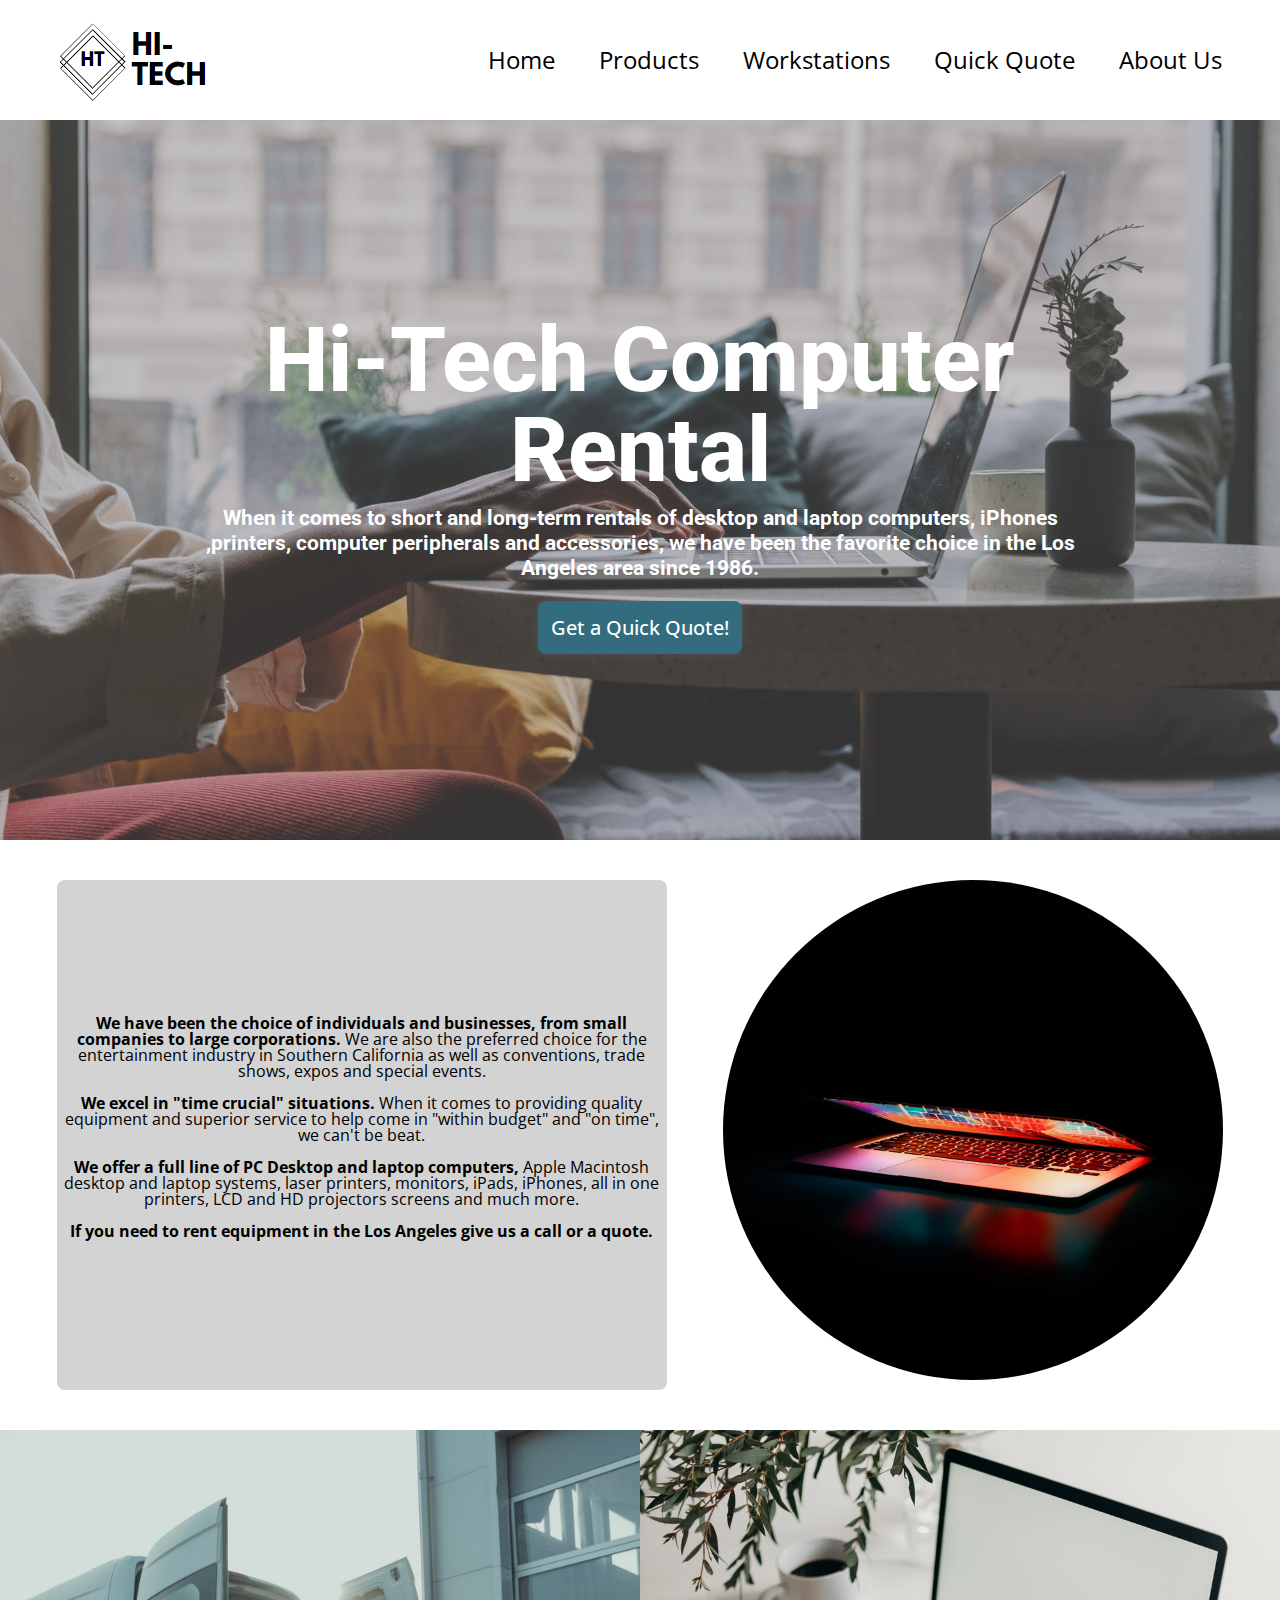
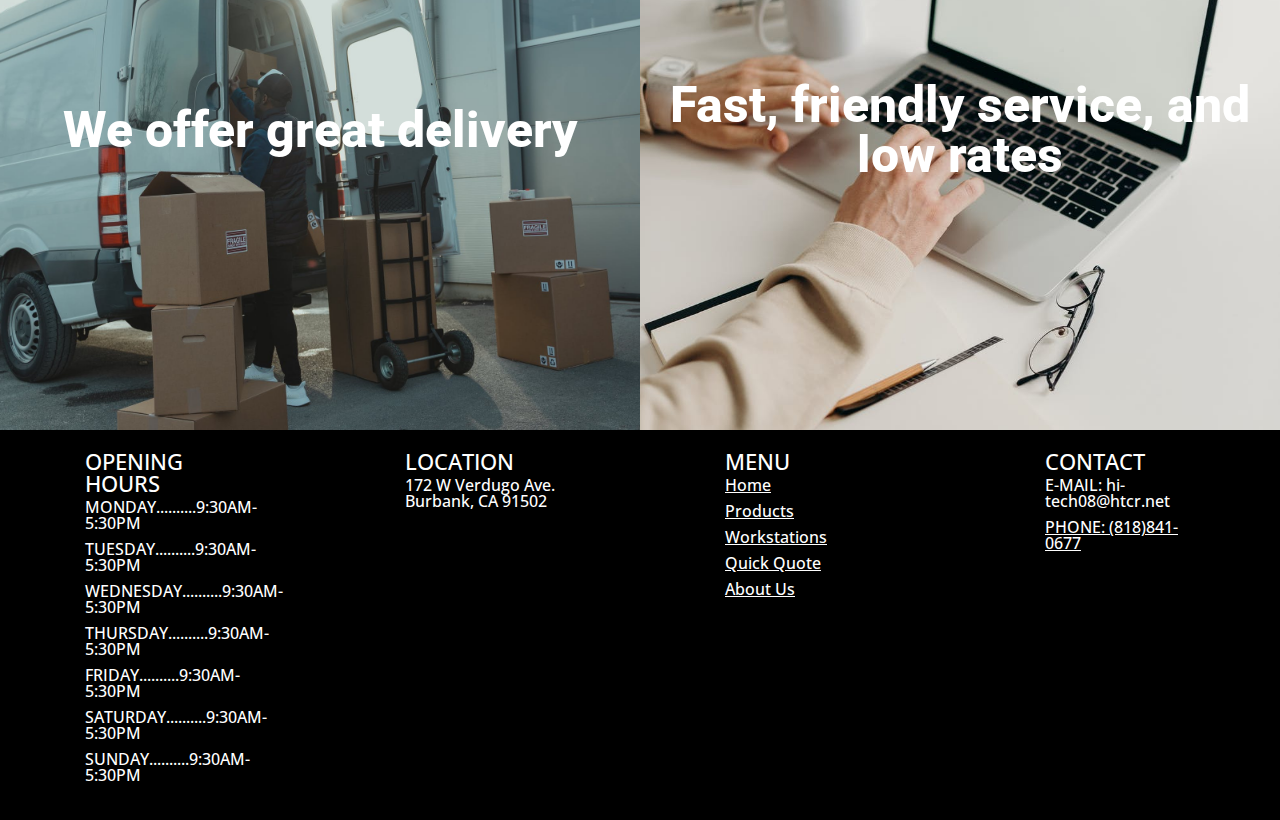
<file: index.html>
<!DOCTYPE html>

<html>
  <head>
    <meta name="viewport" content="width=device-width, initial-scale=1.0">
    <meta charset="UTF-8">
    <link rel="shortcut icon" href="favicon.ico" type="image/x-icon">
    <link rel="stylesheet" href="./css/reset.css">
    <link rel="stylesheet" href="./css/styles.css">
  </head>

  <body>
    <header>
      <a href="./index.html" class="logo" ><img class="logo_img" src="./images/logo.png" alt="logo"></a>
      <nav>
        <ul class="navbar">
          <li class="navlink"><a href="./index.html">Home</a></li>
          <li class="navlink"><a href="./products.html">Products</a></li>
          <li class="navlink"><a href="./workstation.html">Workstations</a></li>
          <li class="navlink"><a href="./quickQuote.html">Quick Quote</a></li>
          <li class="navlink"><a href="./aboutUs.html">About Us</a></li>
        </ul>
      </nav>
    </header>

    <div class="banner">
      <div class="banner_text">
        <h1 id="banner_title">Hi-Tech Computer Rental</h1>
      <p id="banner_p">When it comes to short and long-term rentals of desktop and laptop computers, iPhones
        ,printers, computer peripherals and accessories, we have been the favorite choice in the Los Angeles area since 1986.
      </p>
      <button class="button"><a href="./quickQuote.html" type="submit">Get a Quick Quote!</a></button>
      </div>
      <div class="overlay"></div>
    </div>

    <div class="inner_content">
      <div class="inner_text">
        <h2><span class="bold">We have been the choice of individuals and businesses, from small companies to large corporations.</span>
          We are also the preferred choice for the  entertainment industry in Southern California as well as conventions, trade shows, expos and special events.</h2>
          <br>
          <h2><span class="bold">We excel in "time crucial" situations.</span>  When it comes to providing quality equipment and superior service to help come in "within budget" and "on time", we can't be beat.</h2>
          <br>
          <h2><span class="bold">We offer a full line of PC Desktop and laptop computers,</span> Apple Macintosh desktop and laptop systems, laser printers, monitors, iPads, iPhones, all in one printers, LCD and HD projectors screens and much more.</h2>
          <br>
          <h2><span class="bold">If you need to rent equipment in the Los Angeles give us a call or a quote.</span></h2>
          <br>
        </div>
      <div >
        <img class="inner_img" src="./images/laptop.jpeg" alt="laptop">
      </div>
    </div>

    <div class="bottom_content">
        <div class="left">
          <h2>We offer great delivery</h2>
        </div>
        <div class="right">
          <h2>Fast, friendly service, and low rates</h2>
        </div>
    </div>


    <footer>
      <div class="main-footer">
        <div class="opening-hours heading box">
          <h2>OPENING HOURS</h2>
          <ul>
            <li>MONDAY..........9:30AM-5:30PM</li>
            <li>TUESDAY..........9:30AM-5:30PM</li>
            <li>WEDNESDAY..........9:30AM-5:30PM</li>
            <li>THURSDAY..........9:30AM-5:30PM</li>
            <li>FRIDAY..........9:30AM-5:30PM</li>
            <li>SATURDAY..........9:30AM-5:30PM</li>
            <li>SUNDAY..........9:30AM-5:30PM</li>
          </ul>
          <br>
        </div>
  
        <div class="location heading box">
          <h2>LOCATION</h2>
          <ul>
            <li>172 W Verdugo Ave. Burbank, CA 91502</li>
          </ul>
        </div>
  
        <div class="menu heading box"> <!--NEED LINKS-->
          <h2>MENU</h2>
          <ul>
            <li class="navlink-footer"><a href="./index.html">Home</a></li>
            <li class="navlink-footer"><a href="./products.html">Products</a></li>
            <li class="navlink-footer"><a href="./workstation.html">Workstations</a></li>
            <li class="navlink-footer"><a href="./quickQuote.html">Quick Quote</a></li>
            <li class="navlink-footer"><a href="./aboutUs.html">About Us</a></li>
          </ul>
        </div>
  
        <div class="contact heading box">
          <h2>CONTACT</h2>
          <ul>
            <li>E-MAIL: hi-tech08@htcr.net</li>
            <a href="tel:818-841-0677"><li class="phone">PHONE: (818)841-0677</li></a>
          </ul>
        </div>
      </div>
    </footer>
  </body>
</html>
</file>
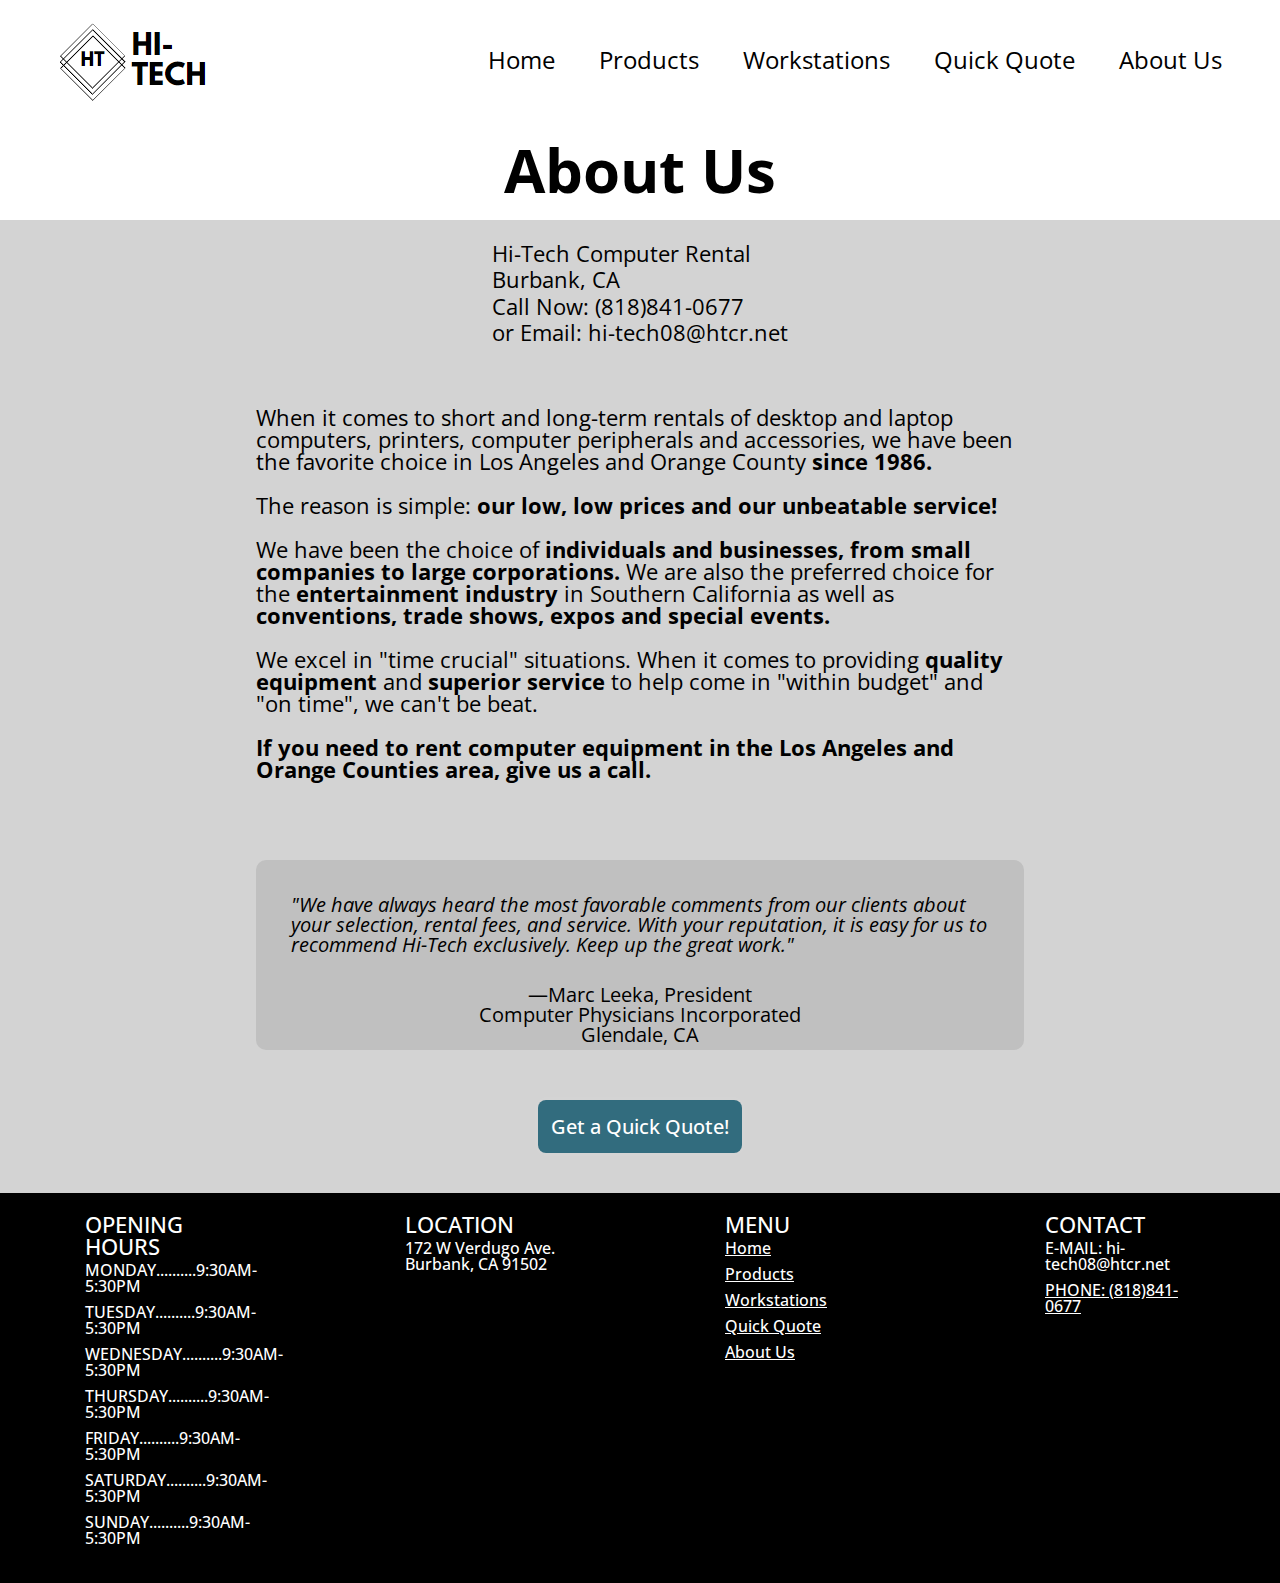
<file: aboutUs.html>
<!DOCTYPE html>

<html>
  <head>
    <meta name="viewport" content="width=device-width, initial-scale=1.0">
    <meta charset="UTF-8">
    <link rel="shortcut icon" href="favicon.ico" type="image/x-icon">
    <link rel="stylesheet" href="./css/reset.css">
    <link rel="stylesheet" href="./css/styles.css">
  </head>

  <body>
    <header>
      <a href="./index.html" class="logo" ><img class="logo_img" src="./images/logo.png" alt="logo"></a>
      <nav>
        <ul class="navbar">
            <li class="navlink"><a href="./index.html">Home</a></li>
            <li class="navlink"><a href="./products.html">Products</a></li>
            <li class="navlink"><a href="./workstation.html">Workstations</a></li>
            <li class="navlink"><a href="./quickQuote.html">Quick Quote</a></li>
            <li class="navlink"><a href="./aboutUs.html">About Us</a></li>
        </ul>
      </nav>
    </header>

    <main>
        <div class="aboutUs-heading">
          <h1>About Us</h2>
        </div>

        <div class="aboutUs-container">
          <section class="aboutUs-content">
            <div class="aboutUs-top">
              <h2>Hi-Tech Computer Rental</h2>
              <h2>Burbank, CA</h2>
              <h2>Call Now: (818)841-0677</h2>
              <h2>or Email: hi-tech08@htcr.net</h2>
            </div>
            <div class="aboutUs-bottom">
              <p>
                When it comes to short and long-term rentals of desktop and laptop
                 computers, printers, computer peripherals and accessories, we have been the favorite choice in Los Angeles and Orange County <span class="bold">since 1986.</span>
              </p>
              <br>
              <p>
                The reason is simple: <span class="bold">our low, low prices and our unbeatable service!</span>
              </p>
              <br>
              <p>
                We have been the choice of <span class="bold">individuals and businesses, from small companies to large corporations.</span>  We are also the preferred choice for 
                the <span class="bold">entertainment industry</span> in Southern California as well as <span class="bold">conventions, trade shows, expos and special events.</span>
              </p>
              <br>
              <p>
                We excel in "time crucial" situations. When it comes to providing <span class="bold">quality equipment</span> and <span class="bold">superior service</span> to help come in "within budget" 
                and "on time", we can't be beat.
              </p>
              <br>
              <p>
                <span class="bold">If you need to rent computer equipment in the Los Angeles and Orange Counties area, give us a call.</span>
              </p>
            </div>

              <figure class="aboutUs-quote">
                <blockquote>
                    <p>"We have always heard the most favorable comments from our clients about your selection, rental fees, and service.  With your reputation,
                       it is easy for us to recommend Hi-Tech exclusively.  Keep up the great work."</p>
                </blockquote>
                <figcaption>—Marc Leeka, President</figcaption>
                <figcaption>Computer Physicians Incorporated</figcaption>
                <figcaption>Glendale, CA</figcaption>
            </figure>
            

            <div class="button-mains">
              <button id="button-products" class="button"><a href="./quickQuote.html" type="submit">Get a Quick Quote!</a></button>
          </div>
          </section>
        </div>

        
    </main>






    <footer>
      <div class="main-footer">
        <div class="opening-hours heading box">
          <h2>OPENING HOURS</h2>
          <ul>
            <li>MONDAY..........9:30AM-5:30PM</li>
            <li>TUESDAY..........9:30AM-5:30PM</li>
            <li>WEDNESDAY..........9:30AM-5:30PM</li>
            <li>THURSDAY..........9:30AM-5:30PM</li>
            <li>FRIDAY..........9:30AM-5:30PM</li>
            <li>SATURDAY..........9:30AM-5:30PM</li>
            <li>SUNDAY..........9:30AM-5:30PM</li>
          </ul>
          <br>
        </div>
  
        <div class="location heading box">
          <h2>LOCATION</h2>
          <ul>
            <li>172 W Verdugo Ave. Burbank, CA 91502</li>
          </ul>
        </div>
  
        <div class="menu heading box"> <!--NEED LINKS-->
          <h2>MENU</h2>
          <ul>
            <li class="navlink-footer"><a href="./index.html">Home</a></li>
            <li class="navlink-footer"><a href="./products.html">Products</a></li>
            <li class="navlink-footer"><a href="./workstation.html">Workstations</a></li>
            <li class="navlink-footer"><a href="./quickQuote.html">Quick Quote</a></li>
            <li class="navlink-footer"><a href="./aboutUs.html">About Us</a></li>
          </ul>
        </div>
  
        <div class="contact heading box">
          <h2>CONTACT</h2>
          <ul>
            <li>E-MAIL: hi-tech08@htcr.net</li>
            <a href="tel:818-841-0677"><li class="phone">PHONE: (818)841-0677</li></a>
          </ul>
        </div>
      </div>
    </footer>
  </body>
</html>
</file>
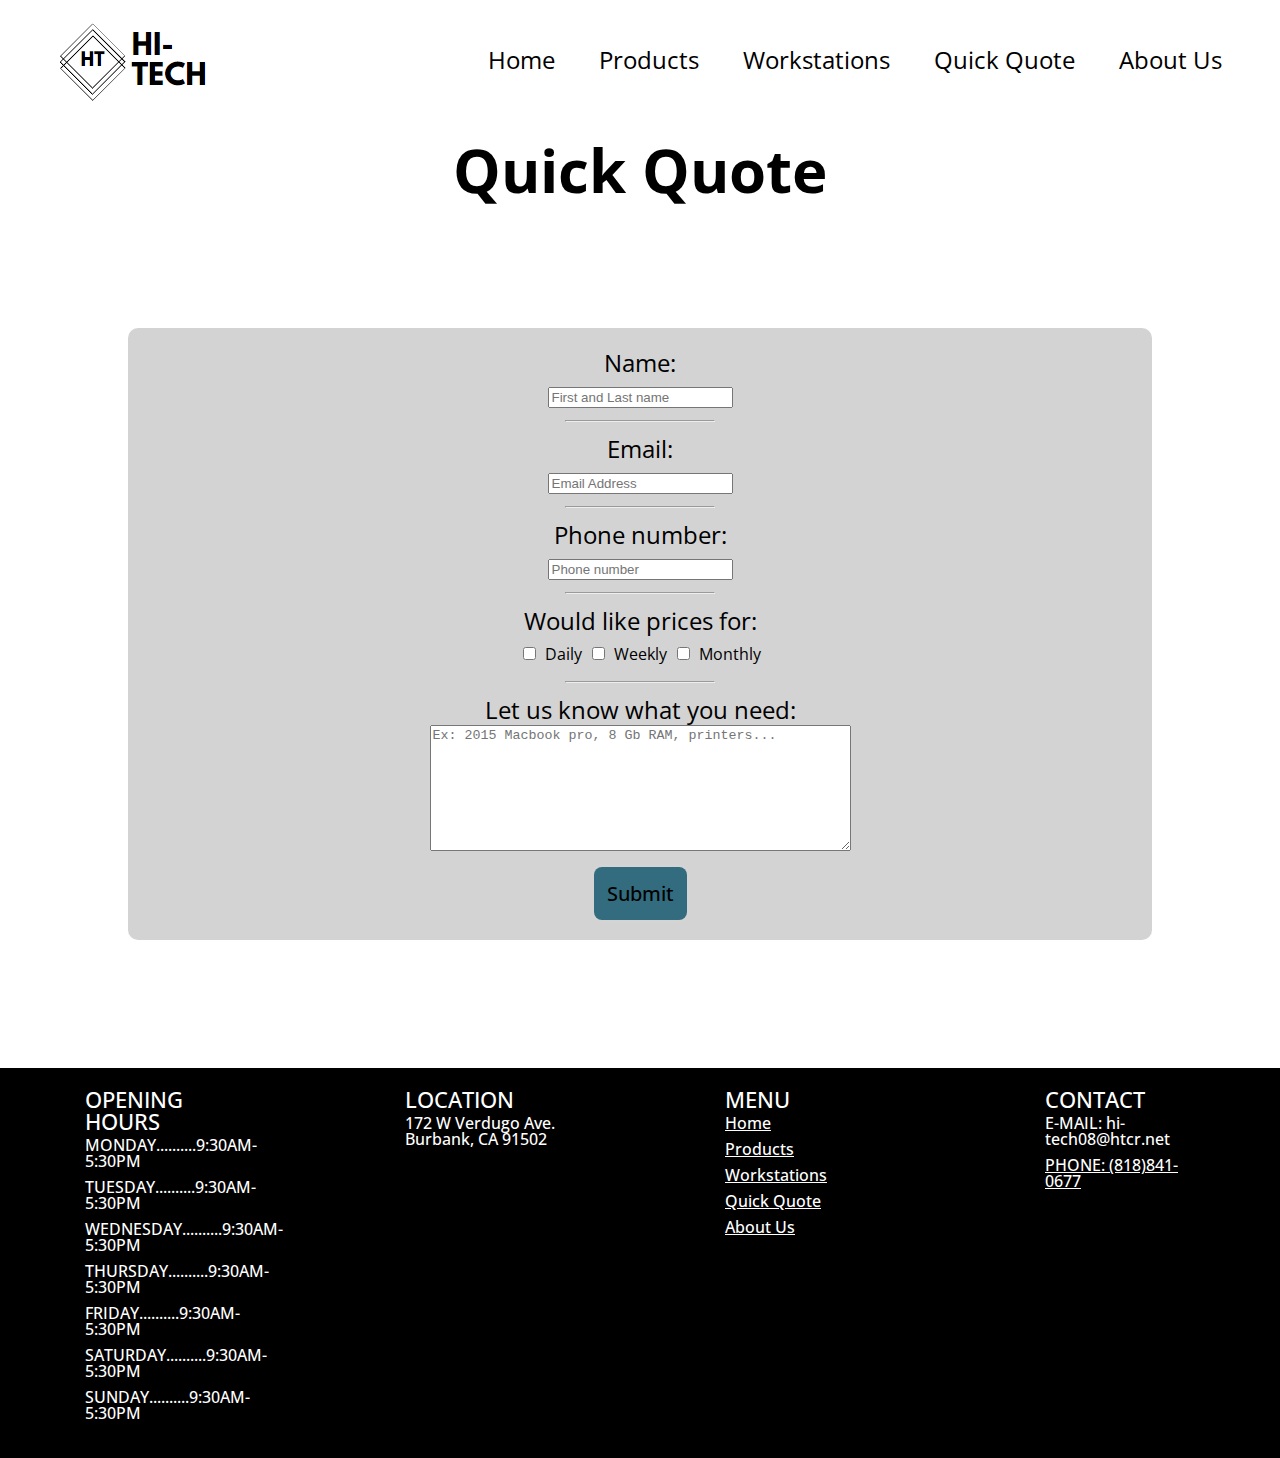
<file: quickQuote.html>
<!DOCTYPE html>

<html>
  <head>
    <meta name="viewport" content="width=device-width, initial-scale=1.0">
    <meta charset="UTF-8">
    <link rel="shortcut icon" href="favicon.ico" type="image/x-icon">
    <link rel="stylesheet" href="./css/reset.css">
    <link rel="stylesheet" href="./css/styles.css">
  </head>

  <body>
    <header>
      <a href="./index.html" class="logo" ><img class="logo_img" src="./images/logo.png" alt="logo"></a>
      <nav>
        <ul class="navbar">
            <li class="navlink"><a href="./index.html">Home</a></li>
            <li class="navlink"><a href="./products.html">Products</a></li>
            <li class="navlink"><a href="./workstation.html">Workstations</a></li>
            <li class="navlink"><a href="./quickQuote.html">Quick Quote</a></li>
            <li class="navlink"><a href="./aboutUs.html">About Us</a></li>
        </ul>
      </nav>
    </header>

    <main>
      <div class="qoute-heading">
        <h1>Quick Quote</h2>
      </div>

      <div class="quote-form">
        <form action="https://formsubmit.co/kyledeato@gmail.com" method="POST"> <!--need to change email-->
          <section class="name">
            <label for="name-form">Name:</label>
            <br>
            <input type="text" name="name" id="name" placeholder="First and Last name" required>
          </section>
          <hr>
          <section class="email-form">
            <label for="email">Email:</label>
            <br>
            <input type="email" name="email" id="email" placeholder="Email Address" required>
          </section>
          <hr>
          <section class="phone-form">
            <label for="phone">Phone number:</label>
            <br>
            <input type="text" name="phone" id="phone" placeholder="Phone number" required>
          </section>
          <hr>
          <section class="plan-prices-form">
          <span>Would like prices for:</span>
          <br>
          <input type="checkbox" name="plan-prices-form" id="plan-prices-form" value="daily">
          <label class="checkbox-form" for="daily">Daily</label>
          <input type="checkbox" name="plan-prices-form" id="plan-prices-form" value="weekly">
          <label class="checkbox-form" for="weekly">Weekly</label>
          <input type="checkbox" name="plan-prices-form" id="plan-prices-form" value="monthly">
          <label class="checkbox-form" for="monthly">Monthly</label>
        </section>
        <hr>
          <section class="equipment-form">
            <label for="equipment">Let us know what you need:</label>
            <br>
            <textarea id="equipment" name="equipment" rows="8" cols="50" placeholder="Ex: 2015 Macbook pro, 8 Gb RAM, printers..."></textarea>
          </section>

          <input type="hidden" name="_captcha" value="false">
          <input type="hidden" name="_subject" value="New Quote!">
          <input type="hidden" name="_next" value="http://127.0.0.1:5500/thankyou.html">
    
          <button type="submit">Submit</button>
     </form>
      </div>
    </main>


    <footer>
      <div class="main-footer">
        <div class="opening-hours heading box">
          <h2>OPENING HOURS</h2>
          <ul>
            <li>MONDAY..........9:30AM-5:30PM</li>
            <li>TUESDAY..........9:30AM-5:30PM</li>
            <li>WEDNESDAY..........9:30AM-5:30PM</li>
            <li>THURSDAY..........9:30AM-5:30PM</li>
            <li>FRIDAY..........9:30AM-5:30PM</li>
            <li>SATURDAY..........9:30AM-5:30PM</li>
            <li>SUNDAY..........9:30AM-5:30PM</li>
          </ul>
          <br>
        </div>
  
        <div class="location heading box">
          <h2>LOCATION</h2>
          <ul>
            <li>172 W Verdugo Ave. Burbank, CA 91502</li>
          </ul>
        </div>
  
        <div class="menu heading box"> <!--NEED LINKS-->
          <h2>MENU</h2>
          <ul>
            <li class="navlink-footer"><a href="./index.html">Home</a></li>
            <li class="navlink-footer"><a href="./products.html">Products</a></li>
            <li class="navlink-footer"><a href="./workstation.html">Workstations</a></li>
            <li class="navlink-footer"><a href="./quickQuote.html">Quick Quote</a></li>
            <li class="navlink-footer"><a href="./aboutUs.html">About Us</a></li>
          </ul>
        </div>
  
        <div class="contact heading box">
          <h2>CONTACT</h2>
          <ul>
            <li>E-MAIL: hi-tech08@htcr.net</li>
            <a href="tel:818-841-0677"><li class="phone">PHONE: (818)841-0677</li></a>
          </ul>
        </div>
      </div>
    </footer>
  </body>
</html>
</file>
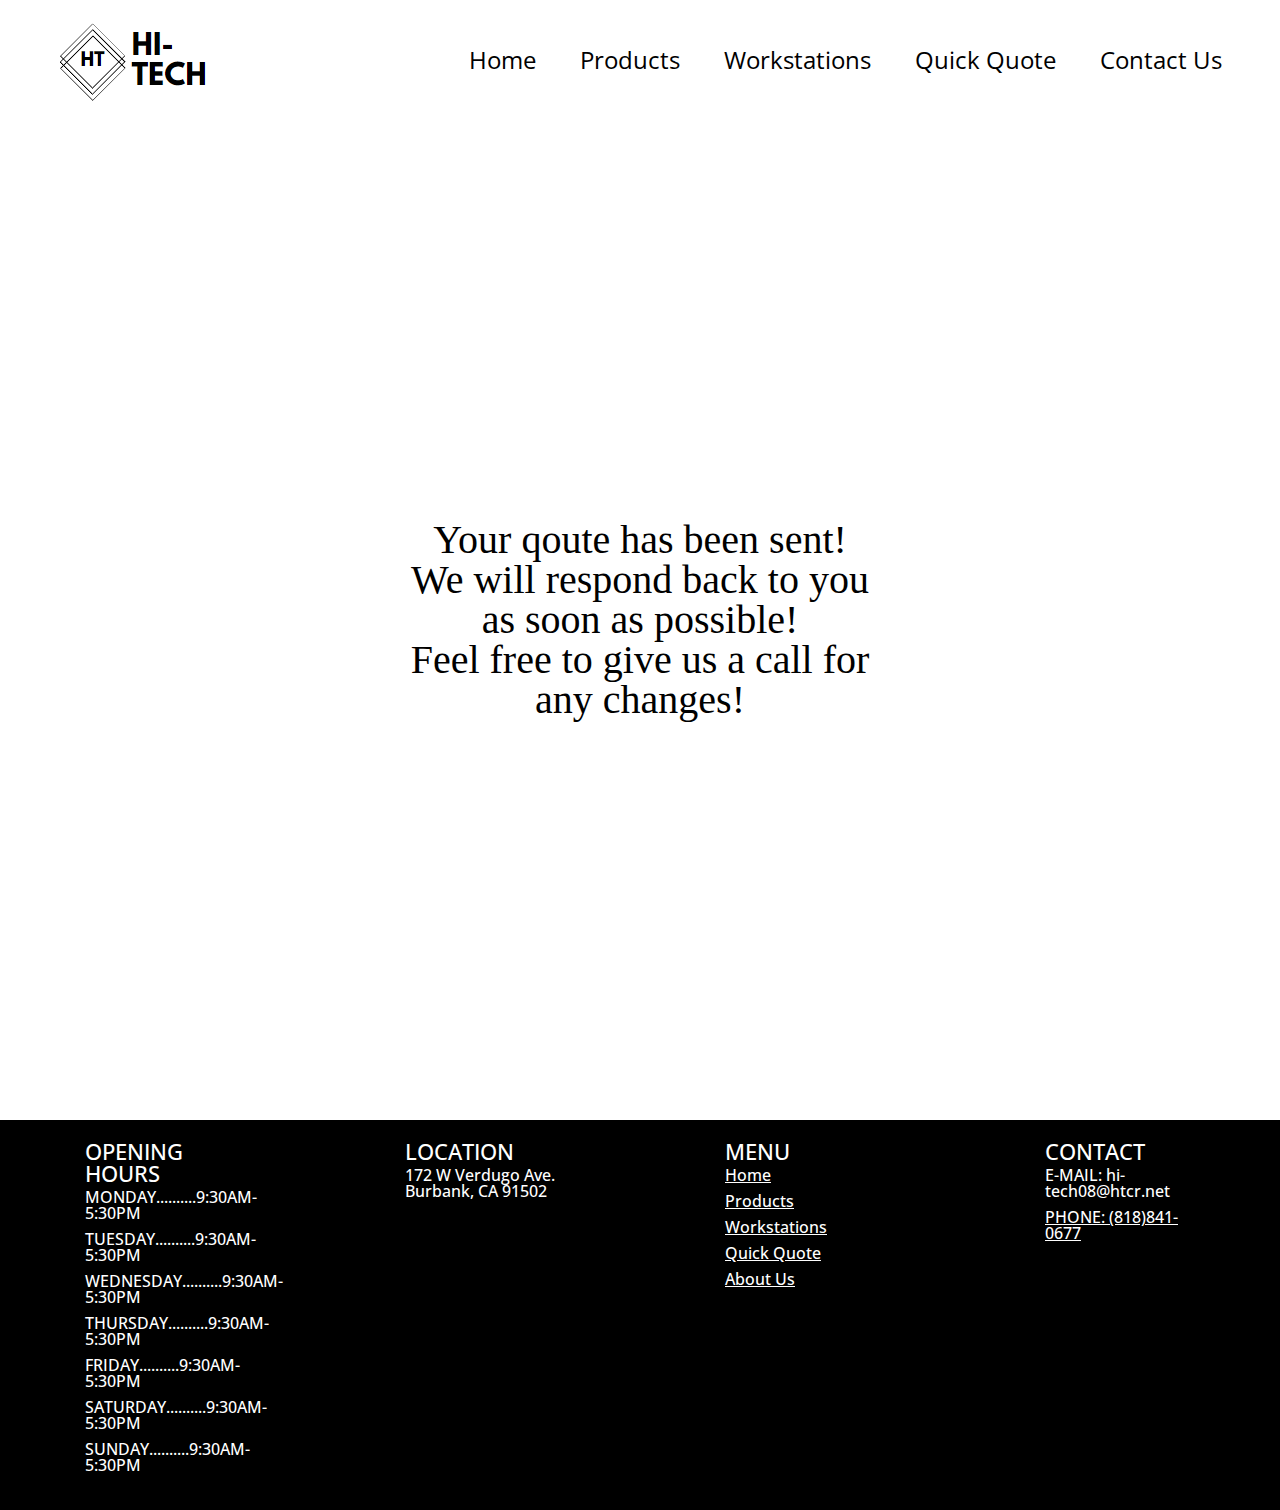
<file: thankyou.html>
<!DOCTYPE html>

<html>
  <head>
    <meta name="viewport" content="width=device-width, initial-scale=1.0">
    <meta charset="UTF-8">
    <link rel="shortcut icon" href="favicon.ico" type="image/x-icon">
    <link rel="stylesheet" href="./css/reset.css">
    <link rel="stylesheet" href="./css/styles.css">
  </head>

  <body>
    <header>
      <a href="./index.html"class="logo" ><img class="logo_img" src="./images/logo.png" alt="logo"></a>
      <nav>
        <ul class="navbar">
            <li class="navlink"><a href="./index.html">Home</a></li>
            <li class="navlink"><a href="./products.html">Products</a></li>
            <li class="navlink"><a href="./workstation.html">Workstations</a></li>
            <li class="navlink"><a href="./quickQuote.html">Quick Quote</a></li>
            <li class="navlink"><a href="./aboutUs.html">Contact Us</a></li>
        </ul>
      </nav>
    </header>

    <main>
      <div class="thank-you-heading">
        <h1>Your qoute has been sent!</h2>
            <p>We will respond back to you as soon as possible!</p>
            <p>Feel free to give us a call for any changes!</p>
      </div>      
    </main>


    <footer>
      <div class="main-footer">
        <div class="opening-hours heading box">
          <h2>OPENING HOURS</h2>
          <ul>
            <li>MONDAY..........9:30AM-5:30PM</li>
            <li>TUESDAY..........9:30AM-5:30PM</li>
            <li>WEDNESDAY..........9:30AM-5:30PM</li>
            <li>THURSDAY..........9:30AM-5:30PM</li>
            <li>FRIDAY..........9:30AM-5:30PM</li>
            <li>SATURDAY..........9:30AM-5:30PM</li>
            <li>SUNDAY..........9:30AM-5:30PM</li>
          </ul>
          <br>
        </div>
  
        <div class="location heading box">
          <h2>LOCATION</h2>
          <ul>
            <li>172 W Verdugo Ave. Burbank, CA 91502</li>
          </ul>
        </div>
  
        <div class="menu heading box"> <!--NEED LINKS-->
          <h2>MENU</h2>
          <ul>
            <li class="navlink-footer"><a href="./index.html">Home</a></li>
            <li class="navlink-footer"><a href="./products.html">Products</a></li>
            <li class="navlink-footer"><a href="./workstation.html">Workstations</a></li>
            <li class="navlink-footer"><a href="./quickQuote.html">Quick Quote</a></li>
            <li class="navlink-footer"><a href="./aboutUs.html">About Us</a></li>
          </ul>
        </div>
  
        <div class="contact heading box">
          <h2>CONTACT</h2>
          <ul>
            <li>E-MAIL: hi-tech08@htcr.net</li>
            <a href="tel:818-841-0677"><li class="phone">PHONE: (818)841-0677</li></a>
          </ul>
        </div>
      </div>
    </footer>
  </body>
</html>
</file>
<file: css/styles.css>
@import url('https://fonts.googleapis.com/css2?family=Montserrat:wght@500&display=swap');
@import url('https://fonts.googleapis.com/css2?family=Montserrat:wght@500&family=Open+Sans:wght@400;700;800&display=swap');
@import url(https://fonts.googleapis.com/css?family=Roboto:400,900);

/**universal**/
.button-mains{
    display: flex;
    justify-content: center;
    align-items: center;
    margin-bottom: 40px;
}

.bold{
    font-weight: bold;
}


/**HEADER**/
a:visited {
    color: black;
  }

.navlink:hover{
    text-decoration: underline;
}
li {
    list-style: none;
    font-family: "Open Sans", serif;
    text-decoration: none;
    color: black;
    font-size: 24px;
}

header {
    display: flex;
    justify-content: flex-end;
    align-items: center;
    padding-right: 3%;
    height: 120px;
}

.navbar {
    list-style: none;
}

.navbar li {
    display: inline-block;
    padding: 0px 20px;
}

.logo {
    margin-right: auto;
}

.logo_img{
    height: 100%;
    width: 100%;
}

/**HOME PAGE*************/

/**BANNER**/
.banner{
    background-image: url(../images/banner.png);
    width: 100%;
    height: 720px;
    background-position: 65% 25%;
    background-repeat: no-repeat;
    background-size: cover;
    display: flex;
    justify-content: center;
    align-items: center;
    text-align: center; 
    position: relative;
}

.overlay{
    background-color: gray;
    width: 100%;
    height: 100%;
    position: absolute;
    opacity: 0.4;
    z-index: 1;
}

.banner_text{
    height: auto;
    max-width: 70%;
    z-index: 2;
}
#banner_title{
    font-family: Roboto ,"Open Sans", serif;
    font-weight: 800;
    font-size: 90px;
    color: white;
}

#banner_p{
    font-family: Roboto ,"Open Sans", serif;
    font-weight: bold;
    font-size: 21px;
    color: white;
    z-index: 2;
    line-height: 1.2;
}

#banner_title, #banner_p{
    margin: 10px;
}

/**BUTTON**/
.button a{
    color: white;
}
button{
    margin-top: 10px;
    border:0.16em solid rgba(255,255,255,0);
    border-radius: 8px;
    font-size: 20px;
    background-color: #326c7e;
    font-family: "Open Sans", serif;
    font-weight: 500;
    cursor: pointer;
    padding: 10px;
    box-shadow: 0 0 10px rgba(255, 255, 255, 0.1);
}

.button:hover {
    box-shadow: 0 0 10px rgba(0, 0, 0, 0.5);
    color: white;
    font-family: "Open Sans", serif;
    font-weight: 500;
    text-align: center;
  }

  /**INNER CONTENT**/

  .bold {
      font-weight: bold;
  }

  .inner_content{
    display: flex;
    justify-content: space-evenly;
    flex-wrap: wrap;
    margin: 40px 0;
}
  .inner_img{
      border-radius: 100%;
      height: 600px;
      width: 600px;
      
  }


  .inner_text{
      font-family: "Open Sans", serif;
      font-size: 2rem;
      width: 800px;
      text-align: center;
      display: block;
      background-color: lightgray;
      border-radius: 8px;
      padding: 5px;
      
  }

  /**BOTTOM CONTENT**/
  .bottom_content{
      display: flex;
      width: 100%;
      height: 600px;
  }

  .left{
      background-image: url(../images/delivery.jpeg);
      width: 100%;
      height: 100%;
      background-repeat: no-repeat;
      background-size: cover;
      background-position: center;
  }

  .right{
      background-image: url(../images/fast-friendly.jpeg);
      width: 100%;
      max-height: 100%;
      background-repeat: no-repeat;
      background-size: cover;
      background-position: 65% 25%;
  }

  .left, .right {
    font-family: Roboto ,"Open Sans", serif;
    font-size: 50px;
    display: flex;
    justify-content: center;
    align-items: center;
    text-align: center; 
    font-weight: 800;
    color: white;
    flex-wrap: wrap;
    flex-flow: column;
  }



/**PRODUCTS PAGE*************/
    .products-main{
        padding-bottom: 50px;
    }
    .products-heading{
        font-family: "Open Sans", serif;
        text-align: center;
    }
    .products-heading h1 {
        font-size: 60px;
        font-weight: 700;
        margin: 20px;
    }
    .products-heading p{
        font-size: 40px;
        font-weight: 500;
    }
    .underline{
        text-decoration: underline;
    }
    .product-container{
        margin: 50px;
        display: flex;
        flex-wrap:wrap;
        justify-content: space-evenly; 
         
        
    }
    .boxes img {
       width: 450px;
       display: block; 
       height: 500px;
       box-shadow: 0 0 10px rgba(255, 255, 255, 0.1);
    }

    .boxes:hover{
        transform: scale(1.1);
        background-color: gray;
    }

    .boxes p{
        font-size: 20px;
        font-family: "Open Sans", serif;
        text-align: center;
        font-weight: 600;
        padding: 10px;  
    }



    /**WORKSTATION**/

    .workstation-heading{
        display: flex;
        justify-content: center;
        font-family: "Open Sans", serif;
        text-align: center;
        font-size: 60px;
        font-weight: 700;
        margin: 20px;
    }
    .workstation-container{
        display: flex;
        margin: 10px 20px;
        background-color: lightgray;
        border-radius: 8px;
        width: auto;
    }
    
    
    .workstation-content{
        font-size: 22px;
        font-family: "Open Sans", serif;
        text-align: center;
        width: 100%;
        padding: 20px;
        
    }

    .workstation-content ul li{
        padding: 5px;
    }

    .workstation-img{
        display: flex;
        flex-wrap: wrap;
    }
    .workstation-photo{
        max-width: 25%;
        height: 400px;
    }

    .workstation-photo img{
        width: 100%;
        height: 100%;
    }
    
    /**QUICK QUOTE**/

    .qoute-heading{
        display: flex;
        justify-content: center;
        font-family: "Open Sans", serif;
        text-align: center;
        font-size: 60px;
        font-weight: 700;
        margin: 20px;
    }

    form{
        text-align: center;
        line-height: 30px;
        height: 100%;
        overflow: auto;
        font-family: "Open Sans", serif;
        font-size: 24px;
        margin: 100px;
        padding: 20px;
        border-radius: 10px;
        background-color: lightgray;
        
    }
    form hr {
        width: 15%;
      }
    .checkbox-form{
        font-size: 16px;
    }


    /**THANK YOU PAGE**/

    .thank-you-heading{
        font-size: 40px;
        text-align: center;
        margin: 400px;
    }



    


    /**CONTACT US**/
    .aboutUs-heading{
        display: flex;
        justify-content: center;
        font-family: "Open Sans", serif;
        text-align: center;
        font-size: 60px;
        font-weight: 700;
        margin: 20px;
    }

    .aboutUs-container{
        display: flex;
    }

    .aboutUs-content{
        width: 100%;
        font-family: "Open Sans", serif;
        font-size: 22px;
        background-color: lightgray;
        display: flex;
        align-items: center;
        justify-content: center;
        flex-direction: column;

    }

    .aboutUs-top{
        display: block;
        margin: 20px;
        border-radius: 8px;
        line-height: 1.2;
    }

    .aboutUs-bottom{
        margin:  40px 20%;
    }
    .aboutUs-quote{
        background-color: #C0C0C0;
        padding: 5px;
        border-radius: 10px;
        margin:  40px 20%;
    }
    blockquote {
        margin: 0;
    }
    
    blockquote p {
        margin: 30px;
        border-radius: 5px;
        font-style: italic;
        font-family: "Open Sans", serif;
        font-size: 20px;
    }
    figcaption{
        text-align: center;
        font-family: "Open Sans", serif;
        font-size: 20px;
    }

  /**FOOTER**/

  footer{
      background-color: black;
      width: 100%;
      
  }

  .main-footer{
      display: flex;
      width: 100%;
      flex-wrap: wrap;
      justify-content: space-around;  
}

.box {
    margin-top: 10px ;
    width: 300px;
}

  .opening-hours, .location, .menu, .contact, footer li, .menu li a{
    color: white;
    font-family: "Open Sans", serif;
    font-size: 16px;
    
  } 

  .heading{
    font-size: 22px;
    font-weight: 500;
    padding: 10px 20px;
}

.menu li a, .phone{
    text-decoration: underline;
}



  .heading ul li {
    padding: 5px 0;
  }


  /**RESPONSIVE**/

  @media only screen and (max-width: 800px) {
    
    .workstation-photo{
        max-width: 100%;
        height: 400px;
    }
      textarea{
          width: 100%;;
      }
  }

  @media only screen and (max-width: 1300px) {
    
    .workstation-photo{
        max-width: 100%;
        height: 400px;
    }
      
    .inner_text {
        font-family: "Open Sans", serif;
        font-size: 1rem;
        width: 600px;
        text-align: center;
        display: flex;
        flex-flow: column;
        align-content: center;
        justify-content: center;
        background-color: lightgray;
        border-radius: 8px;
        padding: 5px;
        height: 500px;   
    }

    .inner_img{
        border-radius: 100%;
        height: 500px;
        width: 500px;
    }

    .box {
        margin-top: 10px ;
        width: 150px;
    }

    form{
        text-align: center;
        line-height: 30px;
        height: 100%;
        overflow: auto;
        font-family: "Open Sans", serif;
        font-size: 24px;
        margin: 10%;
        padding: 20px;
        border-radius: 10px;
        background-color: lightgray;
        
    }
  }
</file>
